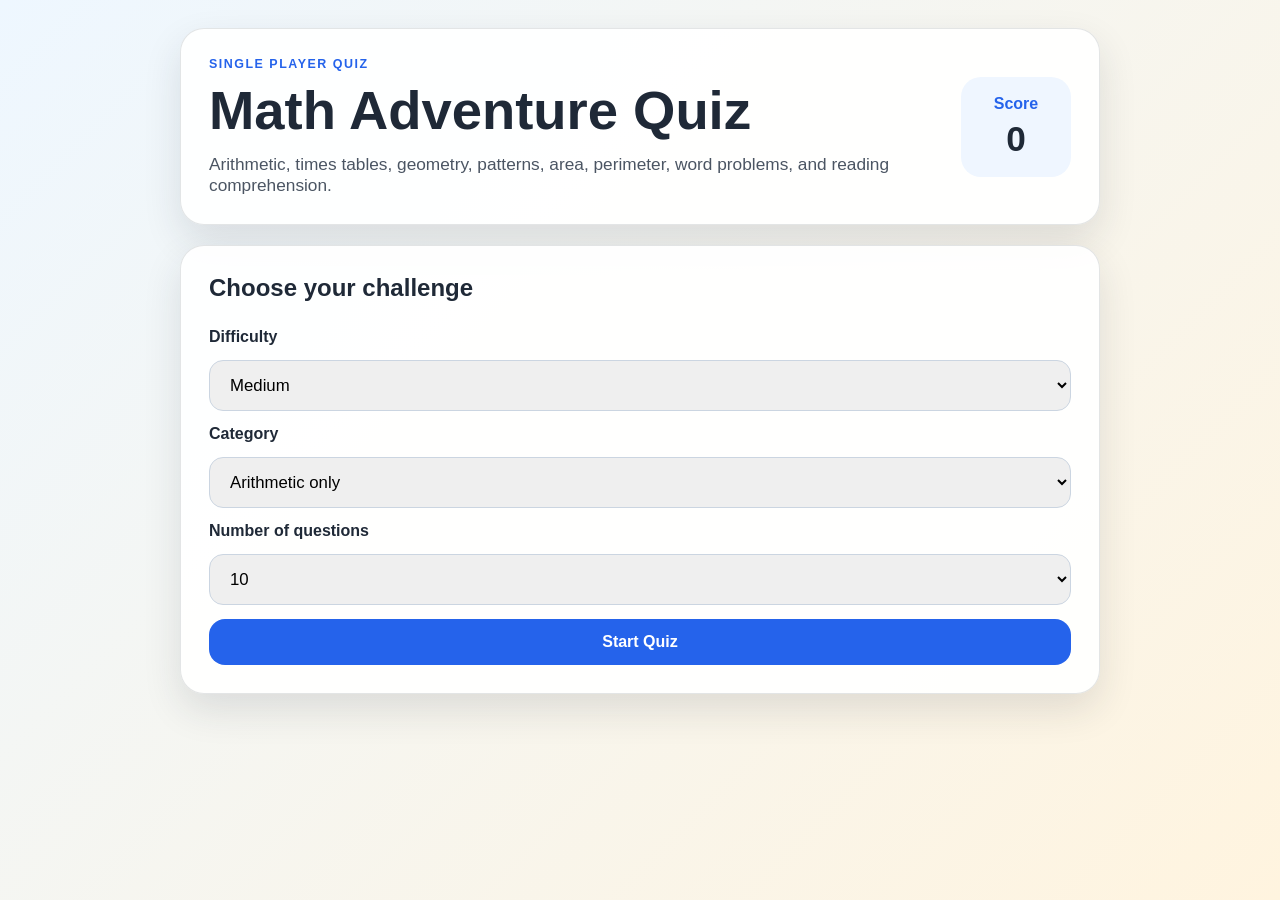
<file: index.html>
<!DOCTYPE html>
<html lang="en">
<head>
  <meta charset="UTF-8" />
  <meta name="viewport" content="width=device-width, initial-scale=1.0" />
  <title>Math Adventure Quiz v15</title>
  <link rel="stylesheet" href="styles.css" />
</head>
<body>
  <main class="app-shell">
    <section class="hero card">
      <div>
        <p class="eyebrow">Single Player Quiz</p>
        <h1>Math Adventure Quiz</h1>
        <p class="subtitle">Arithmetic, times tables, geometry, patterns, area, perimeter, word problems, and reading comprehension.</p>
      </div>
      <div class="score-box">
        <span>Score</span>
        <strong id="score">0</strong>
      </div>
    </section>

    <section id="setupScreen" class="card setup-screen">
      <h2>Choose your challenge</h2>
      <label for="difficulty">Difficulty</label>
      <select id="difficulty">
        <option value="easy">Easy</option>
        <option value="medium" selected>Medium</option>
        <option value="hard">Hard</option>
      </select>

      <label for="category">Category</label>
      <select id="category">
        <option value="arithmetic" selected>Arithmetic only</option>
        <option value="multiplication">Multiplication only</option>
        <option value="mixed">Everything else</option>
        <option value="reading">Reading Comprehension</option>
      </select>

      <label for="questionCount">Number of questions</label>
      <select id="questionCount">
        <option value="5">5</option>
        <option value="10" selected>10</option>
        <option value="15">15</option>
        <option value="20">20</option>
      </select>

      <button id="startBtn" class="primary-btn">Start Quiz</button>
    </section>

    <section id="quizScreen" class="card quiz-screen hidden">
      <div class="quiz-topline">
        <span id="questionCounter">Question 1 of 10</span>
        <span id="skillBadge" class="badge">Arithmetic</span>
      </div>

      <div id="visualArea" class="visual-area hidden"></div>
      <h2 id="questionText">Question goes here</h2>
      <div id="answerArea" class="answer-area"></div>
      <div id="feedback" class="feedback"></div>

      <div class="actions">
        <button id="submitBtn" class="primary-btn">Submit</button>
        <button id="nextBtn" class="secondary-btn hidden">Next</button>
      </div>
    </section>

    <section id="resultScreen" class="card result-screen hidden">
      <h2>Quiz complete!</h2>
      <p id="finalScore" class="final-score"></p>
      <p id="finalMessage"></p>
      <div class="actions result-actions">
        <button id="miniGameBtn" class="primary-btn hidden" disabled>Play 1-Minute Mini Game</button>
        <button id="restartBtn" class="secondary-btn">Play Quiz Again</button>
      </div>
    </section>

    <section id="gameScreen" class="card game-screen hidden">
      <div class="game-header">
        <div>
          <p class="eyebrow">Reward Mini Game</p>
          <h2 id="gameTitle">Mini Game</h2>
          <p id="gameInstructions" class="subtitle"></p>
        </div>
        <div class="game-stats">
          <span>Time</span>
          <strong id="gameTimer">60</strong>
          <span>Score</span>
          <strong id="gameScore">0</strong>
        </div>
      </div>
      <canvas id="gameCanvas" width="760" height="420" aria-label="mini game canvas"></canvas>
      <div id="matchingBoard" class="matching-board hidden" aria-label="matching card game board"></div>
      <div class="actions">
        <button id="readyGameBtn" class="primary-btn hidden">Ready?</button>
        <button id="stopGameBtn" class="secondary-btn">End Game</button>
        <button id="backToResultsBtn" class="secondary-btn hidden">Back to Results</button>
      </div>
    </section>
  </main>

  <script src="script.js?v=17"></script>
</body>
</html>
</file>
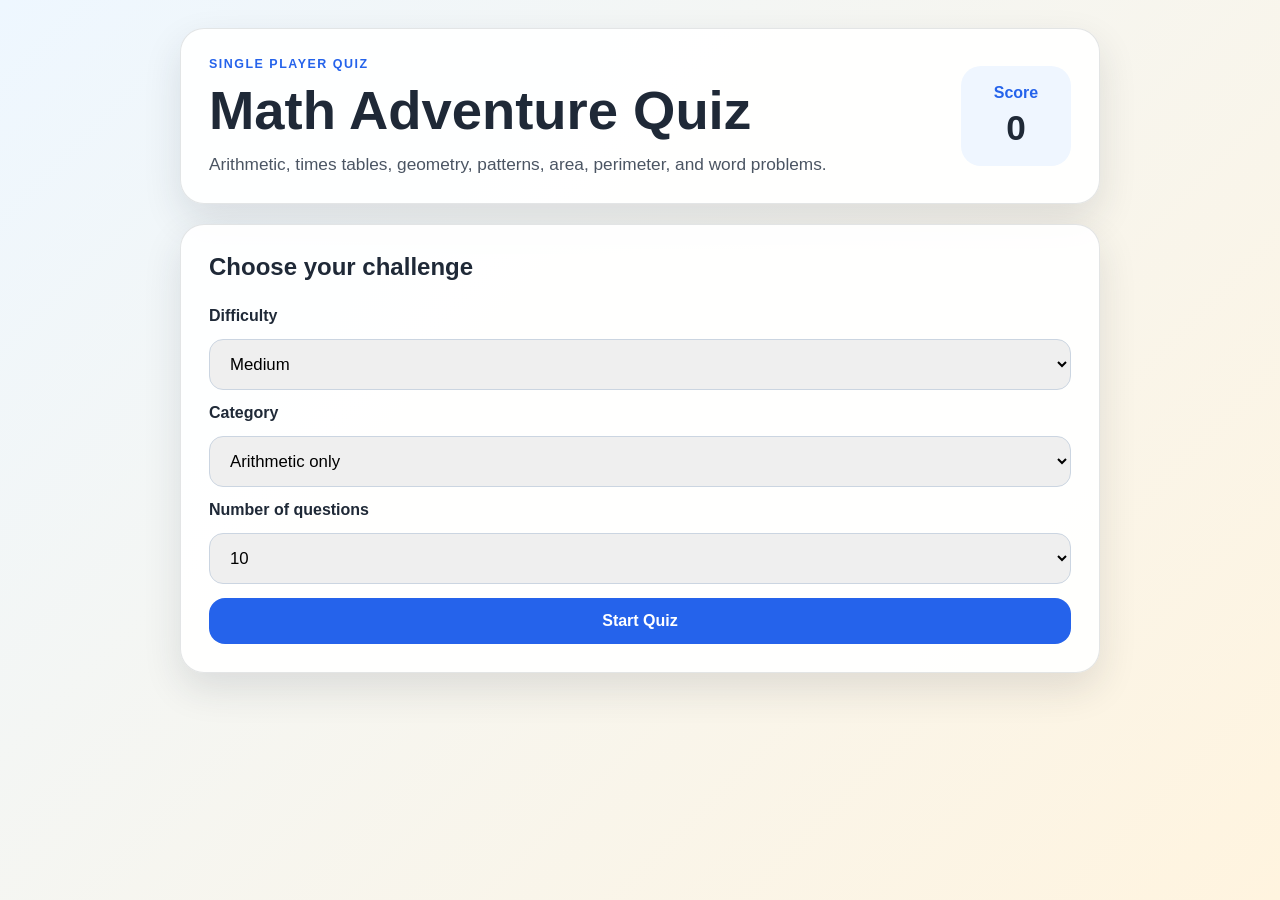
<file: index (1).html>
<!DOCTYPE html>
<html lang="en">
<head>
  <meta charset="UTF-8" />
  <meta name="viewport" content="width=device-width, initial-scale=1.0" />
  <title>Math Adventure Quiz v8</title>
  <link rel="stylesheet" href="styles.css" />
</head>
<body>
  <main class="app-shell">
    <section class="hero card">
      <div>
        <p class="eyebrow">Single Player Quiz</p>
        <h1>Math Adventure Quiz</h1>
        <p class="subtitle">Arithmetic, times tables, geometry, patterns, area, perimeter, and word problems.</p>
      </div>
      <div class="score-box">
        <span>Score</span>
        <strong id="score">0</strong>
      </div>
    </section>

    <section id="setupScreen" class="card setup-screen">
      <h2>Choose your challenge</h2>
      <label for="difficulty">Difficulty</label>
      <select id="difficulty">
        <option value="easy">Easy</option>
        <option value="medium" selected>Medium</option>
        <option value="hard">Hard</option>
      </select>

      <label for="category">Category</label>
      <select id="category">
        <option value="arithmetic" selected>Arithmetic only</option>
        <option value="multiplication">Multiplication only</option>
        <option value="mixed">Everything else</option>
      </select>

      <label for="questionCount">Number of questions</label>
      <select id="questionCount">
        <option value="5">5</option>
        <option value="10" selected>10</option>
        <option value="15">15</option>
        <option value="20">20</option>
      </select>

      <button id="startBtn" class="primary-btn">Start Quiz</button>
    </section>

    <section id="quizScreen" class="card quiz-screen hidden">
      <div class="quiz-topline">
        <span id="questionCounter">Question 1 of 10</span>
        <span id="skillBadge" class="badge">Arithmetic</span>
      </div>

      <div id="visualArea" class="visual-area hidden"></div>
      <h2 id="questionText">Question goes here</h2>
      <div id="answerArea" class="answer-area"></div>
      <div id="feedback" class="feedback"></div>

      <div class="actions">
        <button id="submitBtn" class="primary-btn">Submit</button>
        <button id="nextBtn" class="secondary-btn hidden">Next</button>
      </div>
    </section>

    <section id="resultScreen" class="card result-screen hidden">
      <h2>Quiz complete!</h2>
      <p id="finalScore" class="final-score"></p>
      <p id="finalMessage"></p>
      <div class="actions result-actions">
        <button id="miniGameBtn" class="primary-btn">Play 1-Minute Mini Game</button>
        <button id="restartBtn" class="secondary-btn">Play Quiz Again</button>
      </div>
    </section>

    <section id="gameScreen" class="card game-screen hidden">
      <div class="game-header">
        <div>
          <p class="eyebrow">Reward Mini Game</p>
          <h2 id="gameTitle">Mini Game</h2>
          <p id="gameInstructions" class="subtitle"></p>
        </div>
        <div class="game-stats">
          <span>Time</span>
          <strong id="gameTimer">60</strong>
          <span>Score</span>
          <strong id="gameScore">0</strong>
        </div>
      </div>
      <canvas id="gameCanvas" width="760" height="420" aria-label="mini game canvas"></canvas>
      <div class="actions">
        <button id="stopGameBtn" class="secondary-btn">End Game</button>
        <button id="backToResultsBtn" class="secondary-btn hidden">Back to Results</button>
      </div>
    </section>
  </main>

  <script src="script.js?v=6"></script>
</body>
</html>
</file>
<file: styles.css>
* {
  box-sizing: border-box;
}

body {
  margin: 0;
  min-height: 100vh;
  font-family: Arial, Helvetica, sans-serif;
  background: linear-gradient(135deg, #eef7ff, #fff4df);
  color: #1f2937;
  display: flex;
  justify-content: center;
  padding: 28px;
}

.app-shell {
  width: min(920px, 100%);
}

.card {
  background: rgba(255, 255, 255, 0.92);
  border: 1px solid rgba(31, 41, 55, 0.12);
  border-radius: 24px;
  padding: 28px;
  margin-bottom: 20px;
  box-shadow: 0 16px 38px rgba(31, 41, 55, 0.12);
}

.hero {
  display: flex;
  align-items: center;
  justify-content: space-between;
  gap: 20px;
}

.eyebrow {
  text-transform: uppercase;
  letter-spacing: 0.12em;
  font-size: 0.78rem;
  font-weight: 700;
  color: #2563eb;
  margin: 0 0 8px;
}

h1, h2 {
  margin: 0 0 12px;
}

h1 {
  font-size: clamp(2rem, 5vw, 3.4rem);
}

.subtitle {
  margin: 0;
  color: #4b5563;
  font-size: 1.08rem;
}

.score-box {
  min-width: 110px;
  border-radius: 20px;
  padding: 18px;
  text-align: center;
  background: #eff6ff;
}

.score-box span {
  display: block;
  color: #2563eb;
  font-weight: 700;
  margin-bottom: 6px;
}

.score-box strong {
  font-size: 2.2rem;
}

.setup-screen {
  display: grid;
  gap: 14px;
}

label {
  font-weight: 700;
}

select, input[type="number"], input[type="text"] {
  width: 100%;
  padding: 14px 16px;
  border-radius: 14px;
  border: 1px solid #cbd5e1;
  font-size: 1.05rem;
}

button {
  border: 0;
  border-radius: 16px;
  padding: 14px 20px;
  font-size: 1rem;
  font-weight: 800;
  cursor: pointer;
}

.primary-btn {
  background: #2563eb;
  color: white;
}

.secondary-btn {
  background: #e5e7eb;
  color: #111827;
}

.quiz-topline {
  display: flex;
  justify-content: space-between;
  gap: 14px;
  align-items: center;
  margin-bottom: 18px;
  color: #4b5563;
  font-weight: 700;
}

.badge {
  background: #fef3c7;
  color: #92400e;
  border-radius: 999px;
  padding: 8px 12px;
}

.visual-area {
  margin: 12px 0 22px;
  background: #f8fafc;
  border: 1px dashed #94a3b8;
  border-radius: 20px;
  min-height: 170px;
  display: flex;
  justify-content: center;
  align-items: center;
  padding: 18px;
}


#questionText {
  white-space: pre-line;
  line-height: 1.45;
}

.reading-passage {
  display: block;
  background: #f8fafc;
  border-left: 6px solid #60a5fa;
  border-radius: 14px;
  padding: 14px 16px;
  margin-bottom: 12px;
}

.answer-area {
  display: grid;
  gap: 12px;
  margin-top: 18px;
}

.choice-btn {
  background: #f3f4f6;
  border: 2px solid transparent;
  text-align: left;
}

.choice-btn:hover {
  border-color: #93c5fd;
}

.choice-btn.selected {
  background: #dbeafe;
  border-color: #2563eb;
}

.feedback {
  min-height: 44px;
  margin-top: 18px;
  font-weight: 800;
  font-size: 1.1rem;
}

.feedback.good {
  color: #047857;
}

.feedback.bad {
  color: #b91c1c;
}

.actions {
  display: flex;
  gap: 12px;
  margin-top: 18px;
}

.final-score {
  font-size: 2rem;
  font-weight: 900;
}

.hidden {
  display: none !important;
}

svg {
  max-width: 100%;
  height: auto;
}

@media (max-width: 640px) {
  body {
    padding: 14px;
  }

  .hero, .quiz-topline, .actions {
    flex-direction: column;
    align-items: stretch;
  }
}

.result-actions {
  flex-wrap: wrap;
}

.game-header {
  display: flex;
  justify-content: space-between;
  gap: 18px;
  align-items: flex-start;
  margin-bottom: 18px;
}

.game-stats {
  display: grid;
  grid-template-columns: auto auto;
  gap: 8px 14px;
  align-items: center;
  min-width: 150px;
  border-radius: 18px;
  padding: 14px 16px;
  background: #eff6ff;
  font-weight: 800;
}

.game-stats span {
  color: #2563eb;
}

.game-stats strong {
  font-size: 1.5rem;
}

#gameCanvas {
  width: 100%;
  max-width: 760px;
  aspect-ratio: 760 / 420;
  display: block;
  margin: 0 auto;
  border: 3px solid #cbd5e1;
  border-radius: 18px;
  background: #f8fafc;
  touch-action: none;
  user-select: none;
}


@media (max-width: 640px) {
  .game-header {
    flex-direction: column;
  }

  .game-stats {
    width: 100%;
  }
}


/* Matching Cards Mini Game */
.matching-board {
  width: 100%;
  max-width: 760px;
  margin: 0 auto;
  display: grid;
  grid-template-columns: repeat(8, 1fr);
  gap: 8px;
  touch-action: manipulation;
  user-select: none;
}

.match-card {
  aspect-ratio: 1 / 1;
  border: 0;
  border-radius: 14px;
  padding: 0;
  background: transparent;
  perspective: 700px;
}

.match-card-inner {
  width: 100%;
  height: 100%;
  position: relative;
  border-radius: 14px;
  transition: transform 0.22s ease;
  transform-style: preserve-3d;
}

.match-card.flipped .match-card-inner,
.match-card.matched .match-card-inner {
  transform: rotateY(180deg);
}

.match-card-face {
  position: absolute;
  inset: 0;
  border-radius: 14px;
  backface-visibility: hidden;
  display: flex;
  align-items: center;
  justify-content: center;
  box-shadow: 0 8px 16px rgba(31, 41, 55, 0.15);
}

.match-card-back {
  background: linear-gradient(135deg, #2563eb, #7c3aed);
  color: white;
  font-size: clamp(1.5rem, 5vw, 2.4rem);
  font-weight: 900;
}

.match-card-front {
  background: #ffffff;
  border: 2px solid #cbd5e1;
  transform: rotateY(180deg);
  color: #111827;
  font-size: clamp(1.3rem, 4.5vw, 2.2rem);
  font-weight: 900;
  overflow: hidden;
}

.match-card-front svg {
  width: 86%;
  height: 86%;
  display: block;
}

.match-card.matched {
  visibility: hidden;
  pointer-events: none;
}

@media (max-width: 640px) {
  .matching-board {
    gap: 5px;
  }

  .match-card,
  .match-card-inner,
  .match-card-face {
    border-radius: 9px;
  }
}
</file>
